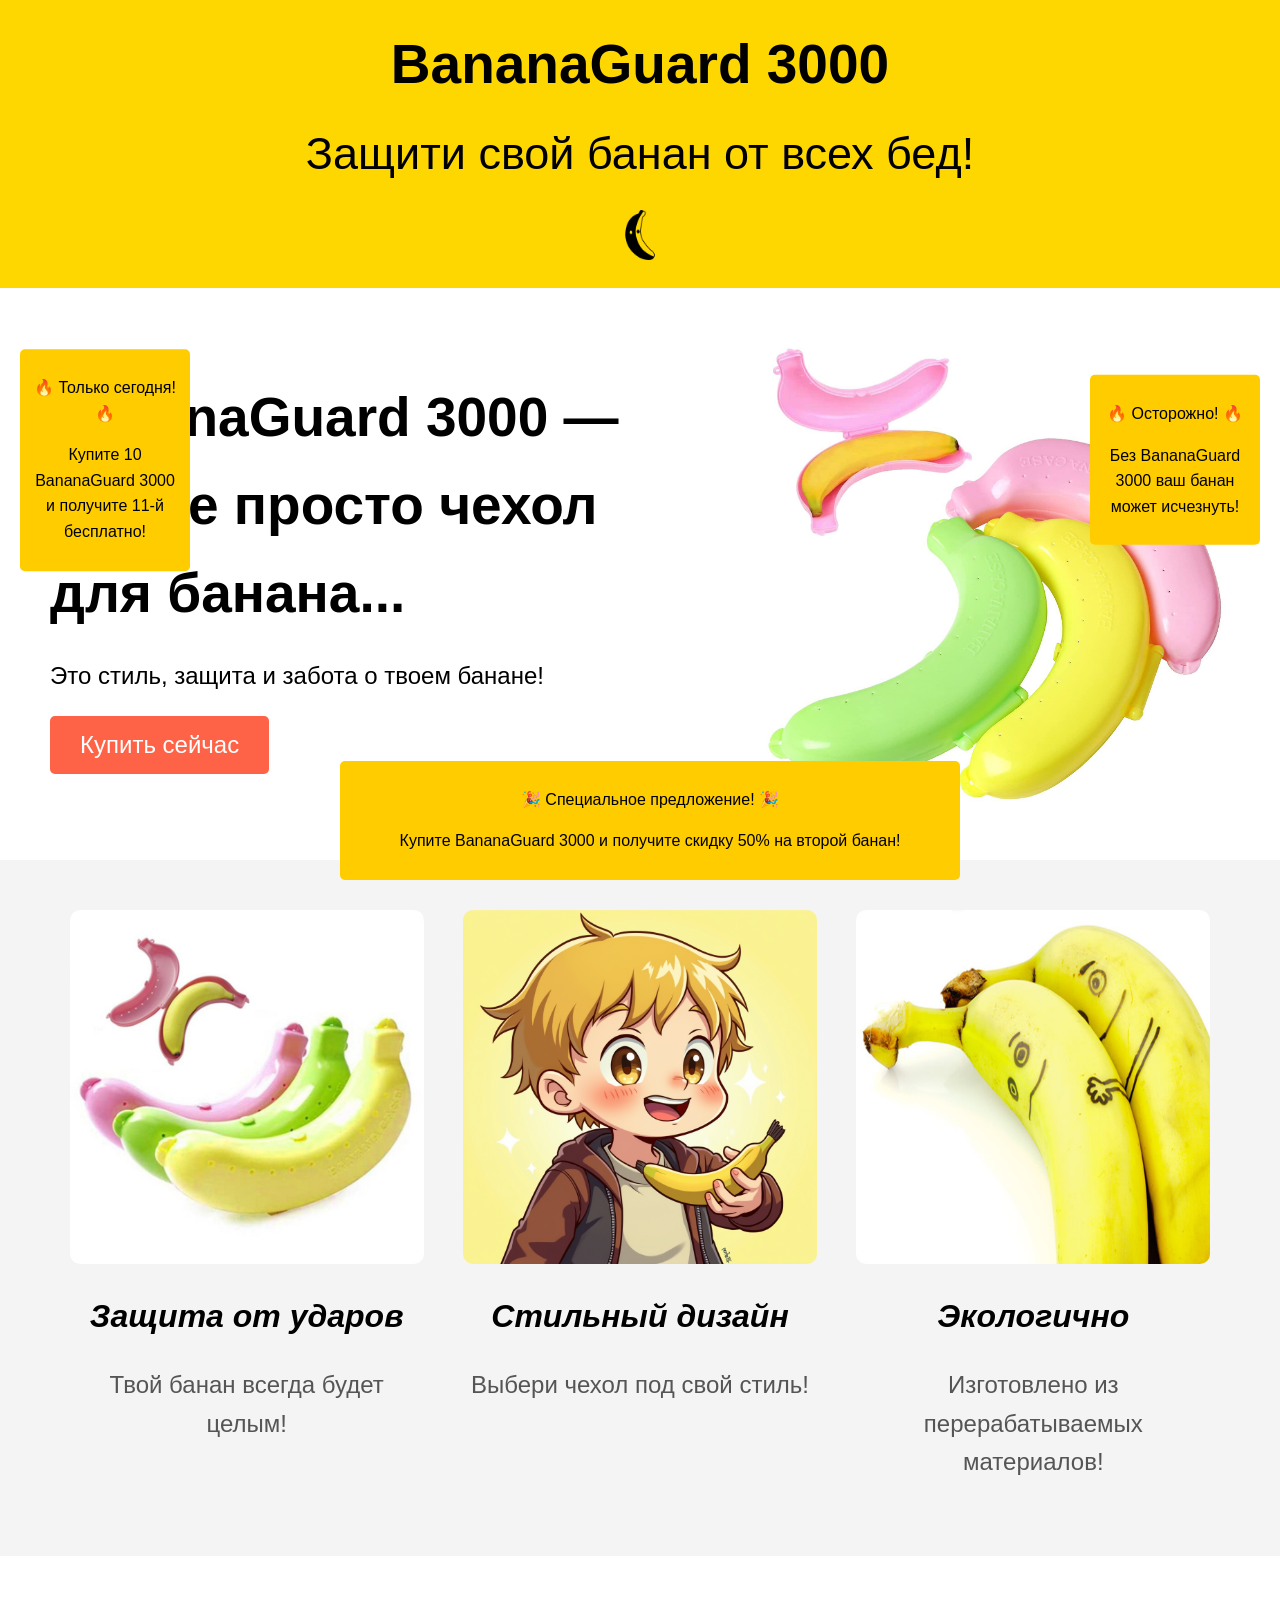
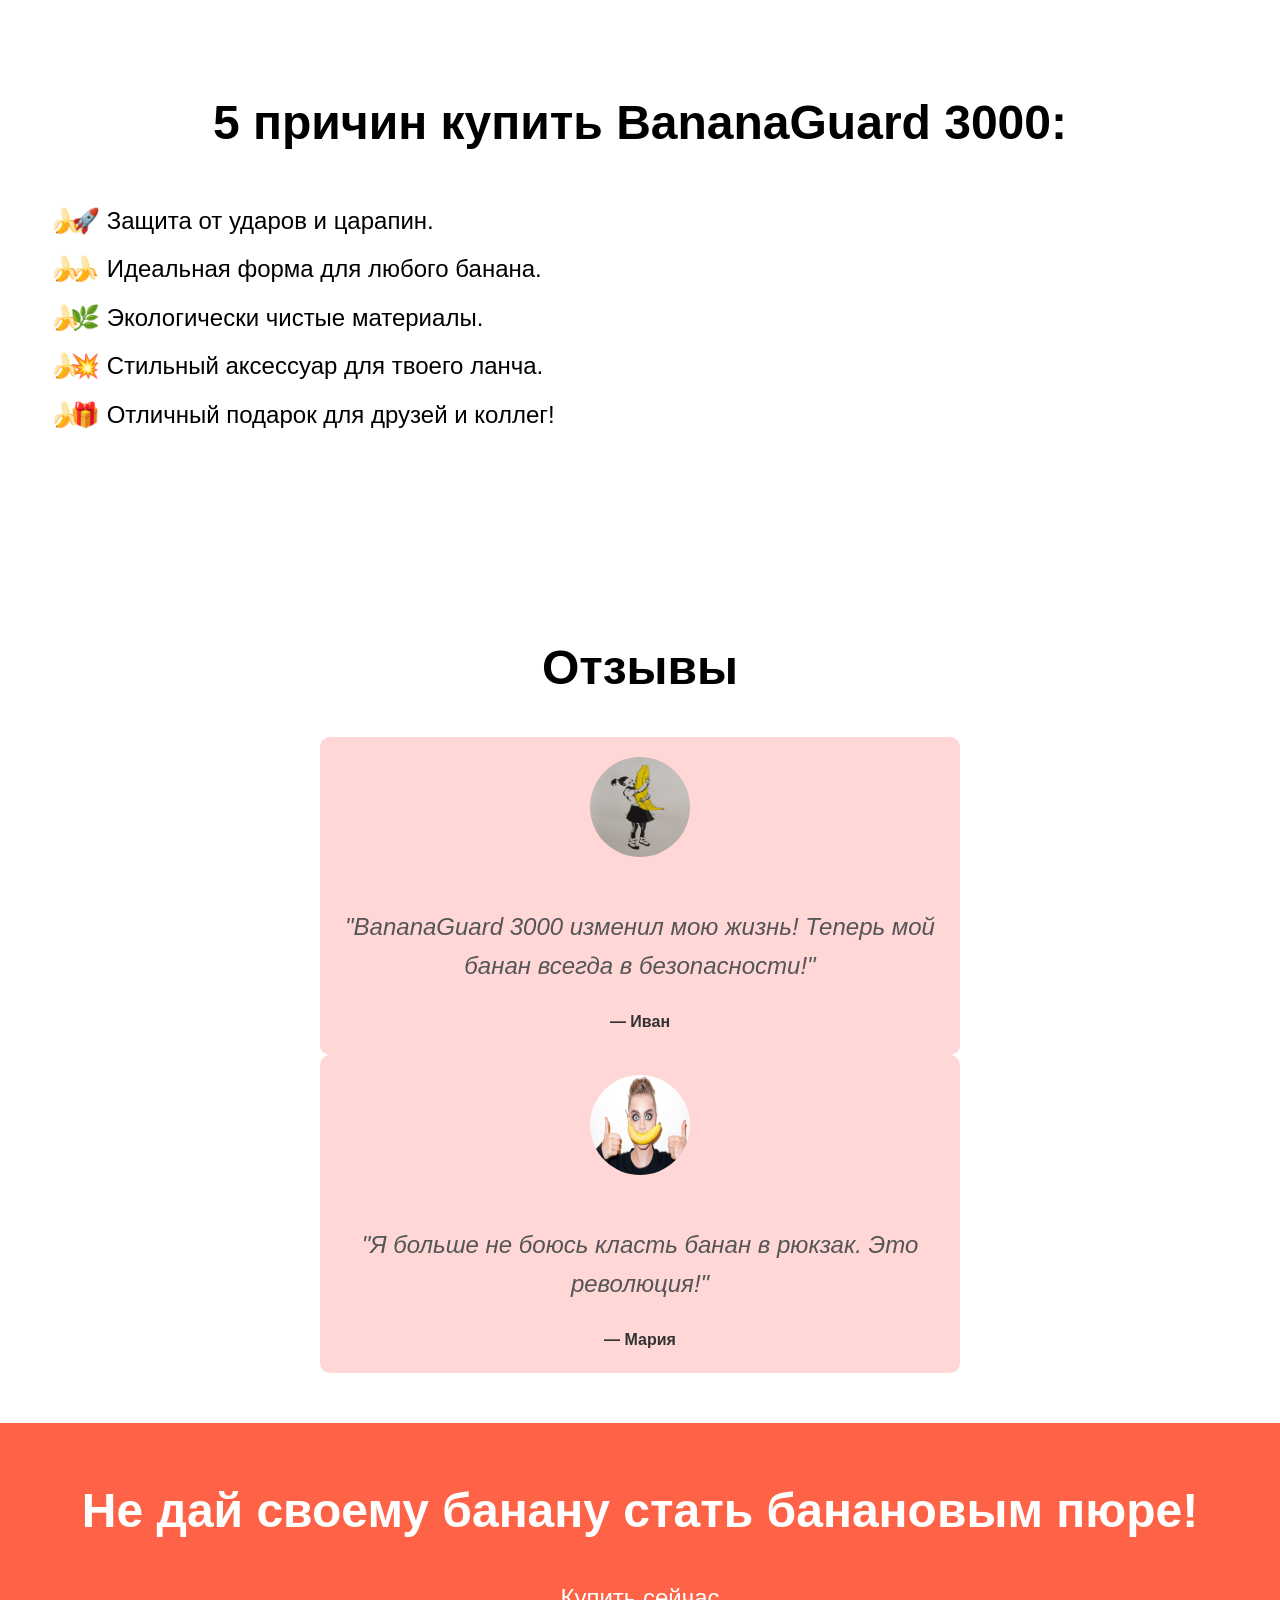
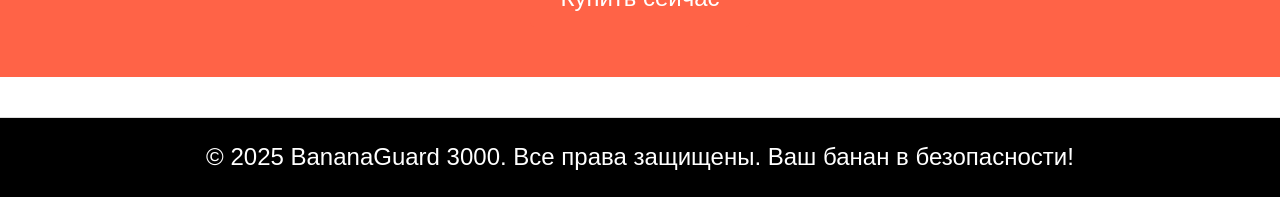
<file: 2/index.html>
<!DOCTYPE html>
<html lang="ru">
<head>
  <meta charset="UTF-8">
  <meta name="viewport" content="width=device-width, initial-scale=1.0">
  <title>BananaGuard 3000</title>
  <link rel="stylesheet" href="styles.css">
</head>
<body>
  <div class="frame">
    <!-- Сомнительная реклама слева -->
    <div class="ad-left">
      <p>🔥 Только сегодня! 🔥</p>
      <p>Купите 10 BananaGuard 3000 и получите 11-й бесплатно!</p>
    </div>

    <header class="header">
      <div class="header-content">
        <h1>BananaGuard 3000</h1>
        <p>Защити свой банан от всех бед!</p>
        <img class="social-icon" src="img/social.png" alt="Социальные сети">
      </div>
    </header>

    <main>
      <section class="hero">
        <div class="hero-content">
          <h2>BananaGuard 3000 — это не просто чехол для банана...</h2>
          <p>Это стиль, защита и забота о твоем банане!</p>
          <button class="cta-button">Купить сейчас</button>
        </div>
        <img class="hero-image" src="img/202923946_max.jpg" alt="BananaGuard 3000">
      </section>

      <section class="features">
        <div class="feature">
          <img src="img/6c7a62bf371f603ca2c6bb3e6c8896b01fc3af4b_original.jpeg" alt="Функция 1">
          <h3>Защита от ударов</h3>
          <p>Твой банан всегда будет целым!</p>
        </div>
        <div class="feature">
          <img src="img/1740611994036rmv7gojh.png" alt="Функция 2">
          <h3>Стильный дизайн</h3>
          <p>Выбери чехол под свой стиль!</p>
        </div>
        <div class="feature">
          <img src="img/11.jpg" alt="Функция 3">
          <h3>Экологично</h3>
          <p>Изготовлено из перерабатываемых материалов!</p>
        </div>
      </section>

      <section class="reasons">
        <h2>5 причин купить BananaGuard 3000:</h2>
        <ul>
          <li>🚀 Защита от ударов и царапин.</li>
          <li>🍌 Идеальная форма для любого банана.</li>
          <li>🌿 Экологически чистые материалы.</li>
          <li>💥 Стильный аксессуар для твоего ланча.</li>
          <li>🎁 Отличный подарок для друзей и коллег!</li>
        </ul>
      </section>

      <section class="testimonials">
        <h2>Отзывы</h2>
        <div class="testimonial">
          <img src="img/Bb111eUwmUwl_800x600_AybP2us9.jpg" alt="Пользователь 1">
          <p>"BananaGuard 3000 изменил мою жизнь! Теперь мой банан всегда в безопасности!"</p>
          <span>— Иван</span>
        </div>
        <div class="testimonial">
          <img src="img/9a57995cfe7d4591e1aeebe537084a8d.jpg" alt="Пользователь 2">
          <p>"Я больше не боюсь класть банан в рюкзак. Это революция!"</p>
          <span>— Мария</span>
        </div>
      </section>

      <section class="cta">
        <h2>Не дай своему банану стать банановым пюре!</h2>
        <button class="cta-button">Купить сейчас</button>
      </section>
    </main>

    <!-- Сомнительная реклама справа -->
    <div class="ad-right">
      <p>🔥 Осторожно! 🔥</p>
      <p>Без BananaGuard 3000 ваш банан может исчезнуть!</p>
    </div>

    <!-- Сомнительная реклама снизу -->
    <div class="ad-bottom">
      <p>🎉 Специальное предложение! 🎉</p>
      <p>Купите BananaGuard 3000 и получите скидку 50% на второй банан!</p>
    </div>

    <footer class="footer">
      <p>© 2025 BananaGuard 3000. Все права защищены. Ваш банан в безопасности!</p>
    </footer>
  </div>
</body>
</html>
</file>
<file: 2/styles.css>
/* Общие стили */
body {
  font-family: "Inter", Arial, sans-serif;
  margin: 0;
  padding: 0;
  background-color: #ffffff;
  color: #000000;
  line-height: 1.6;
}

.frame {
  width: 100%;
  max-width: 1600px;
  margin: 0 auto;
  background-color: #ffffff;
  box-shadow: 0 0 10px rgba(0, 0, 0, 0.1);
  position: relative;
}

/* Шапка */
.header {
  background-color: #ffd700;
  padding: 20px;
  text-align: center;
}

.header h1 {
  font-size: 55px;
  font-weight: 800;
  margin: 0;
}

.header p {
  font-size: 45px;
  font-weight: 300;
  margin: 10px 0;
}

.social-icon {
  width: 50px;
  height: 50px;
  margin-top: 10px;
}

/* Основной контент */
.hero {
  display: flex;
  justify-content: space-between;
  align-items: center;
  padding: 50px;
  background-color: #ffffff;
}

.hero-content {
  max-width: 50%;
}

.hero h2 {
  font-size: 55px;
  font-weight: 800;
  margin: 0;
}

.hero p {
  font-size: 24px;
  margin: 20px 0;
}

.hero-image {
  max-width: 40%;
  height: auto;
  border-radius: 10px;
}

.cta-button {
  background-color: #ff6347;
  color: #ffffff;
  border: none;
  padding: 15px 30px;
  font-size: 24px;
  cursor: pointer;
  border-radius: 5px;
}

.cta-button:hover {
  background-color: #ff4500;
}

/* Особенности */
.features {
  display: flex;
  justify-content: space-around;
  padding: 50px;
  background-color: #f4f4f4;
}

.feature {
  text-align: center;
  max-width: 30%;
}

.feature img {
  width: 100%;
  height: auto;
  border-radius: 10px;
}

.feature h3 {
  font-size: 32px;
  font-weight: 900;
  font-style: italic;
  margin: 20px 0;
}

.feature p {
  font-size: 24px;
  color: #555;
}

/* Причины */
.reasons {
  margin: 40px 0;
  padding: 50px;
  background-color: #ffffff;
}

.reasons h2 {
  font-size: 48px;
  font-weight: 800;
  text-align: center;
}

.reasons ul {
  list-style-type: none;
  padding: 0;
}

.reasons li {
  font-size: 24px;
  margin: 10px 0;
  padding-left: 20px;
  position: relative;
}

.reasons li::before {
  content: "🍌";
  position: absolute;
  left: 0;
}

/* Отзывы */
.testimonials {
  padding: 50px;
  background-color: #ffffff;
  text-align: center;
}

.testimonials h2 {
  font-size: 48px;
  font-weight: 800;
  margin-bottom: 30px;
}

.testimonial {
  background-color: #ffd7d7;
  padding: 20px;
  border-radius: 10px;
  max-width: 600px;
  margin: 0 auto;
}

.testimonial img {
  width: 100px;
  height: 100px;
  border-radius: 50%;
  margin-bottom: 20px;
}

.testimonial p {
  font-size: 24px;
  font-style: italic;
  color: #555;
}

.testimonial span {
  display: block;
  font-weight: bold;
  margin-top: 10px;
  color: #333;
}

/* Призыв к действию */
.cta {
  text-align: center;
  padding: 50px;
  background-color: #ff6347;
  color: #ffffff;
}

.cta h2 {
  font-size: 48px;
  font-weight: 800;
  margin: 0 0 20px;
}

/* Подвал */
.footer {
  background-color: #000000;
  color: #ffffff;
  text-align: center;
  padding: 20px;
  border-top: 1px solid #ddd;
  margin-top: 40px;
}

.footer p {
  margin: 0;
  font-size: 24px;
}

/* Сомнительная реклама */
.ad-left, .ad-right, .ad-bottom {
  background-color: #ffcc00;
  padding: 10px;
  border-radius: 5px;
  text-align: center;
  margin: 10px;
  position: fixed;
}

.ad-left {
  left: 10px;
  top: 50%;
  transform: translateY(-50%);
  width: 150px;
}

.ad-right {
  right: 10px;
  top: 50%;
  transform: translateY(-50%);
  width: 150px;
}

.ad-bottom {
  bottom: 10px;
  left: 50%;
  transform: translateX(-50%);
  width: 80%;
  max-width: 600px;
}

/* Адаптивность */
@media (max-width: 768px) {
  .hero {
    flex-direction: column;
    text-align: center;
  }

  .hero-content {
    max-width: 100%;
  }

  .hero-image {
    max-width: 80%;
    margin-top: 20px;
  }

  .features {
    flex-direction: column;
    align-items: center;
  }

  .feature {
    max-width: 80%;
    margin-bottom: 30px;
  }

  .testimonial {
    max-width: 90%;
  }

  .ad-left, .ad-right, .ad-bottom {
    position: static;
    width: 100%;
    margin: 10px 0;
    transform: none;
  }
}

/* Адаптивность для экранов от 320px */
@media (max-width: 480px) {
  .header h1 {
    font-size: 32px;
  }

  .header p {
    font-size: 24px;
  }

  .hero h2 {
    font-size: 32px;
  }

  .hero p {
    font-size: 18px;
  }

  .cta-button {
    font-size: 18px;
    padding: 10px 20px;
  }

  .features {
    padding: 20px;
  }

  .feature h3 {
    font-size: 24px;
  }

  .feature p {
    font-size: 18px;
  }

  .reasons h2 {
    font-size: 32px;
  }

  .reasons li {
    font-size: 18px;
  }

  .testimonials h2 {
    font-size: 32px;
  }

  .testimonial p {
    font-size: 18px;
  }

  .cta h2 {
    font-size: 32px;
  }

  .footer p {
    font-size: 18px;
  }
}
</file>
